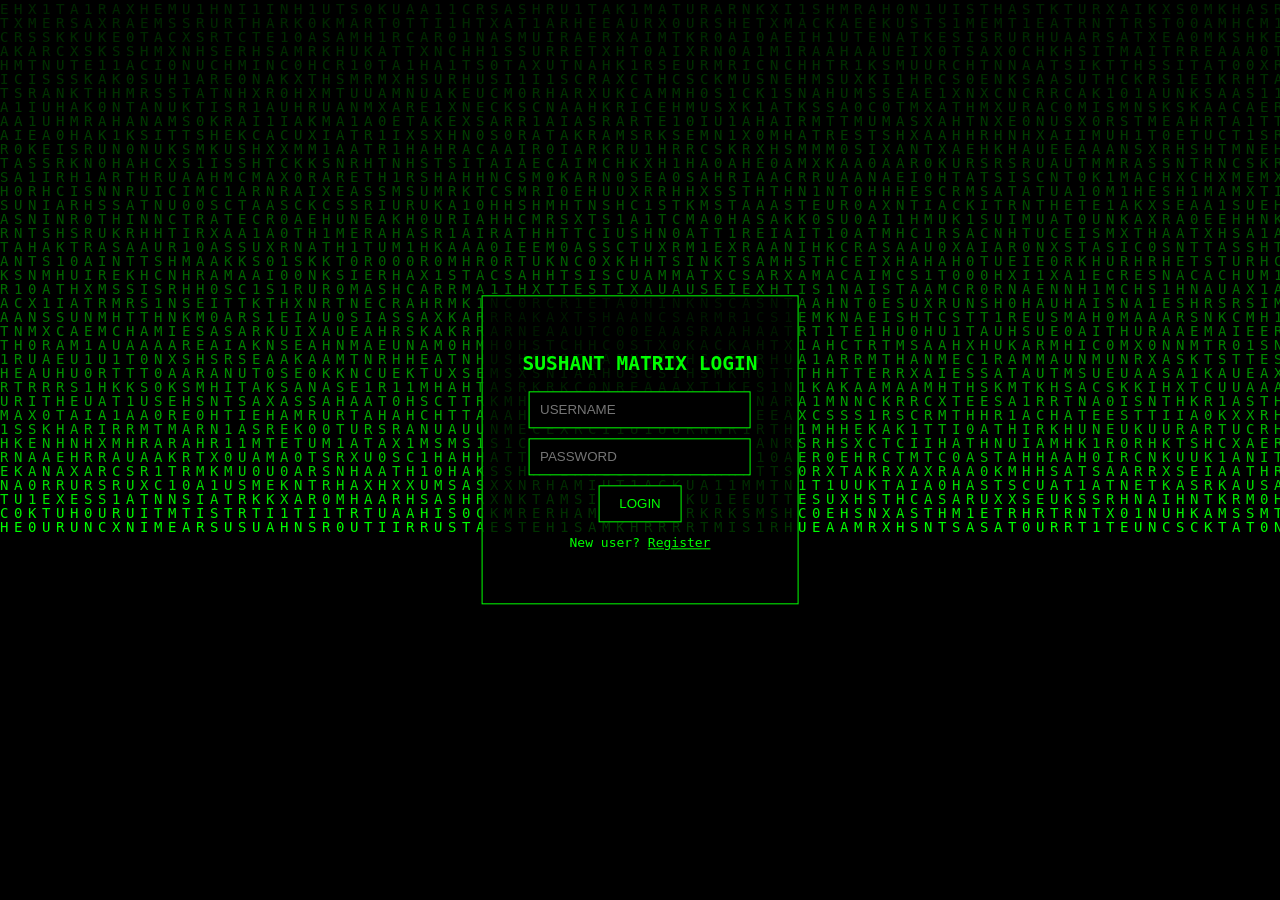
<file: index.html>
<!DOCTYPE html>
<html>
<head>
<title>SUSHANT MATRIX LOGIN</title>
<link rel="stylesheet" href="style.css">
</head>

<body>

<canvas id="matrix"></canvas>

<div class="login-box">

<h2>SUSHANT MATRIX LOGIN</h2>

<input type="text" id="username" placeholder="USERNAME">

<input type="password" id="password" placeholder="PASSWORD">

<button onclick="login()">LOGIN</button>

<p>New user? <a href="register.html">Register</a></p>

</div>

<script src="script.js"></script>

</body>
</html>
</file>
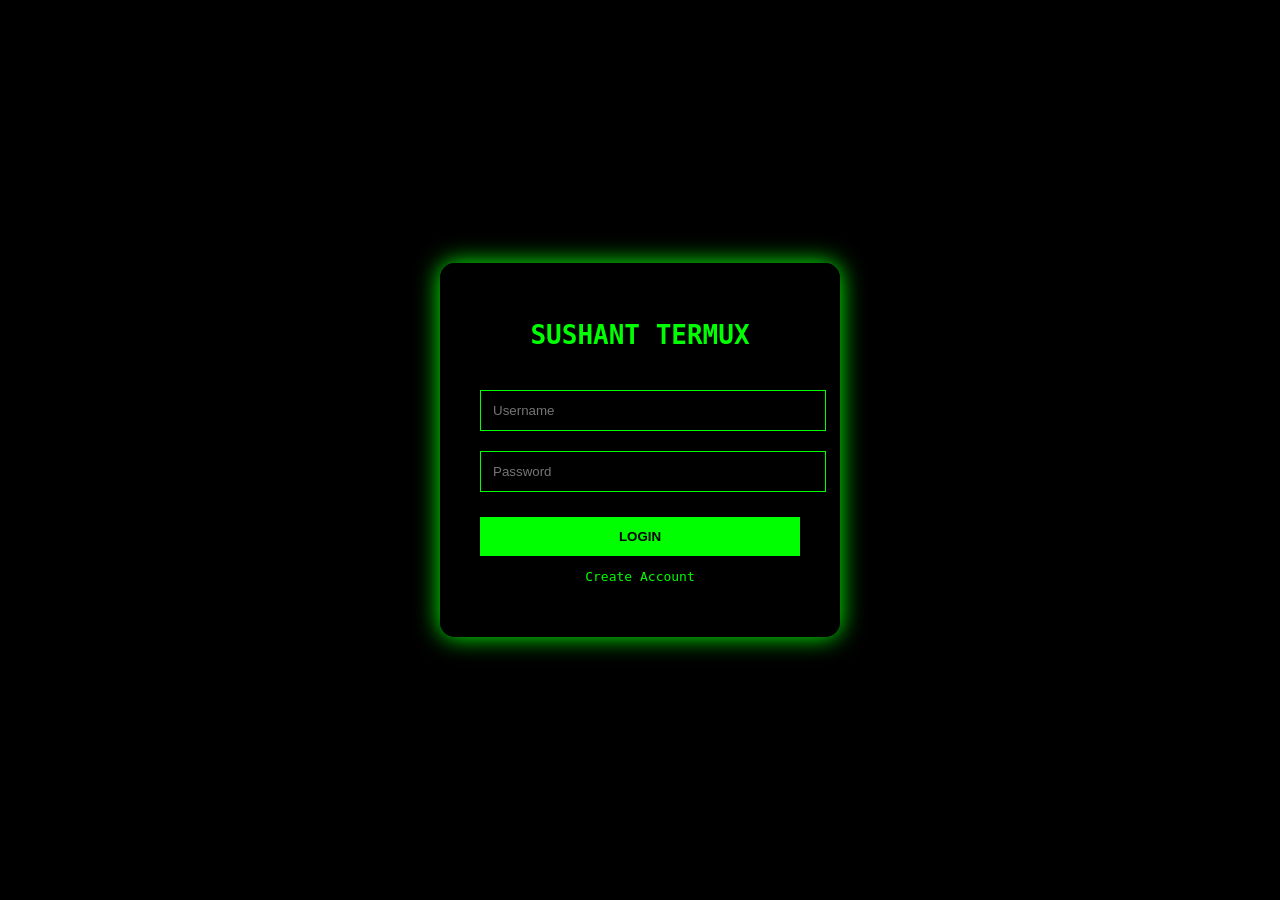
<file: Index.html>
<!DOCTYPE html>
<html>
<head>
<title>SUSHANT TERMUX</title>

<style>

body{
margin:0;
height:100vh;
display:flex;
justify-content:center;
align-items:center;
background:black;
font-family:monospace;
color:#00ff00;
overflow:hidden;
}

.login-box{
width:320px;
padding:40px;
background:rgba(0,0,0,0.85);
border-radius:15px;
box-shadow:0 0 25px #00ff00;
}

h1{
text-align:center;
margin-bottom:30px;
}

input{
width:100%;
padding:12px;
margin:10px 0;
background:black;
border:1px solid #00ff00;
color:#00ff00;
}

button{
width:100%;
padding:12px;
margin-top:15px;
background:#00ff00;
border:none;
color:black;
font-weight:bold;
cursor:pointer;
}

a{
color:#00ff00;
text-decoration:none;
}

</style>
</head>

<body>

<div class="login-box">

<h1>SUSHANT TERMUX</h1>

<input id="username" type="text" placeholder="Username">
<input id="password" type="password" placeholder="Password">

<button onclick="login()">LOGIN</button>

<p style="text-align:center">
<a href="register.html">Create Account</a>
</p>

</div>

<script>

function login(){

let user=document.getElementById("username").value;
let pass=document.getElementById("password").value;

let storedUser=localStorage.getItem("username");
let storedPass=localStorage.getItem("password");

if(user===storedUser && pass===storedPass){

window.location="dashboard.html";

}else{

alert("Invalid Login");

}

}

</script>

</body>
</html>
</file>
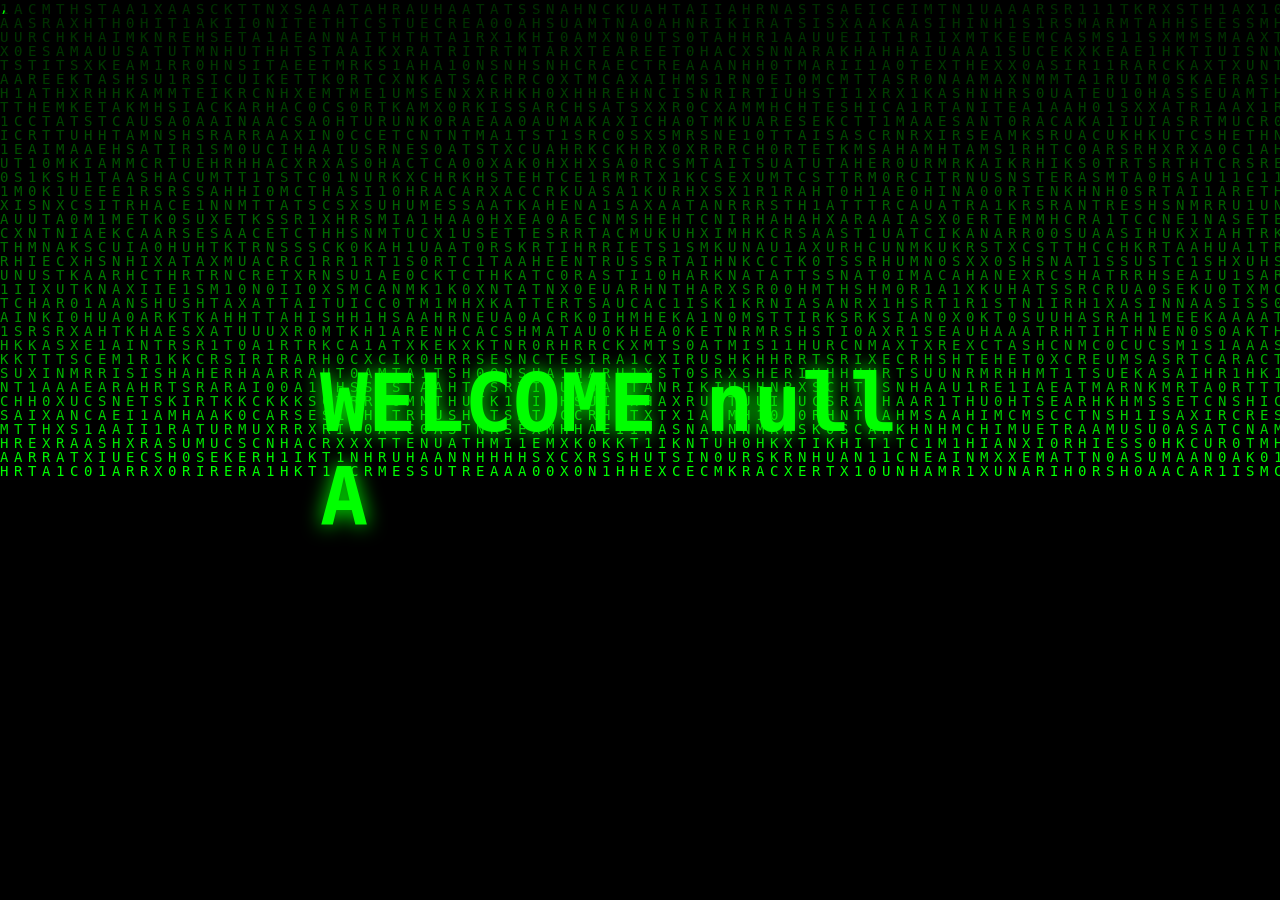
<file: dashboard.html>
<!DOCTYPE html>
<html>
<head>
<title>WELCOME</title>
<link rel="stylesheet" href="style.css">
</head>

<body>

<canvas id="matrix"></canvas>

<div class="welcome">

<h1 id="welcomeText"></h1>

</div>

<script>

let user = localStorage.getItem("loggedUser")

let text = "WELCOME " + user + " ACCESS GRANTED"

let i = 0

function type(){
if(i < text.length){
document.getElementById("welcomeText").innerHTML += text.charAt(i)
i++
setTimeout(type,80)
}
}

type()

</script>

<script src="script.js"></script>

</body>
</html>,
</file>
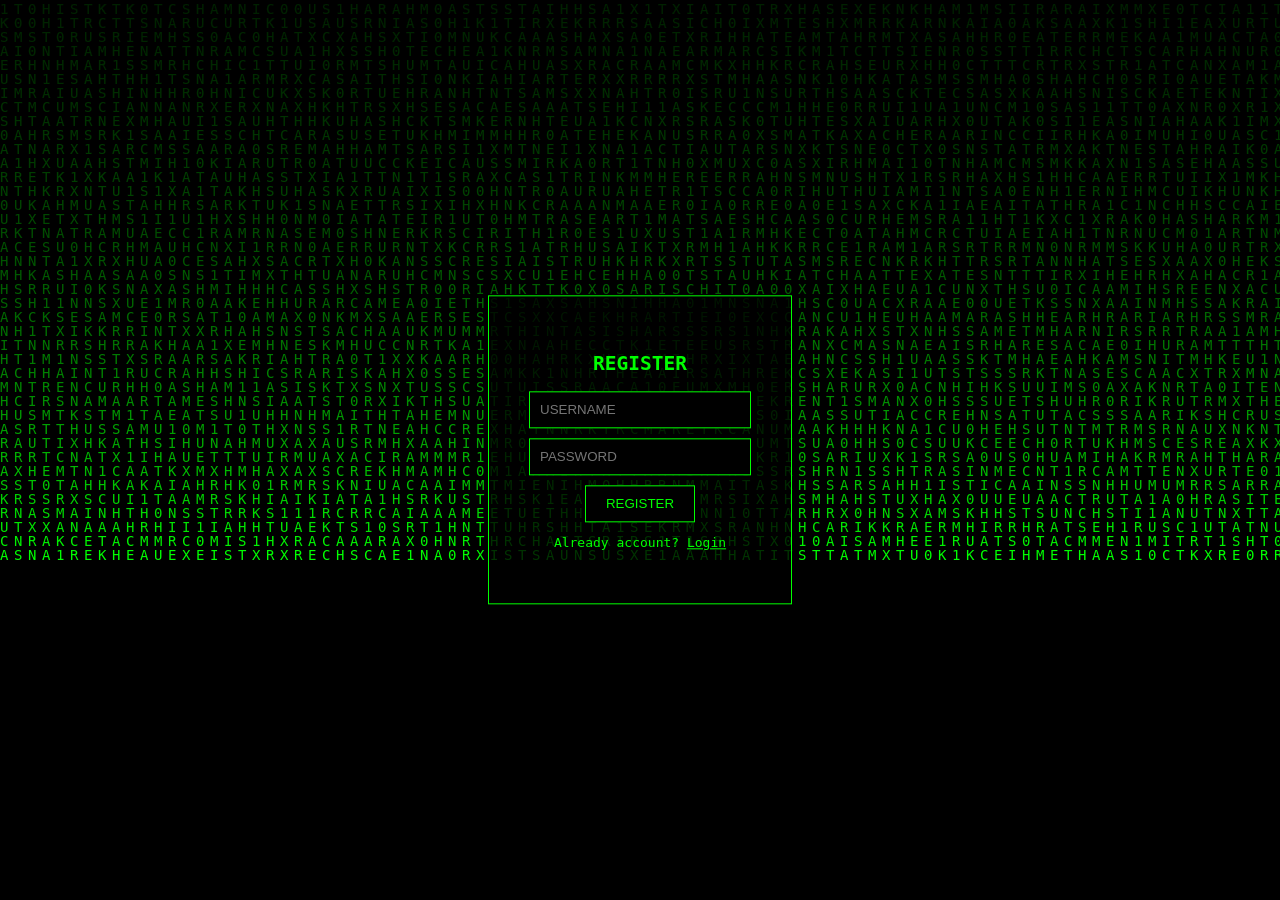
<file: register.html>
<!DOCTYPE html>
<html>
<head>
<title>SUSHANT MATRIX REGISTER</title>
<link rel="stylesheet" href="style.css">
</head>

<body>

<canvas id="matrix"></canvas>

<div class="login-box">

<h2>REGISTER</h2>

<input type="text" id="newuser" placeholder="USERNAME">

<input type="password" id="newpass" placeholder="PASSWORD">

<button onclick="register()">REGISTER</button>

<p>Already account? <a href="index.html">Login</a></p>

</div>

<script src="script.js"></script>

</body>
</html>
</file>
<file: style.css>
body{
margin:0;
background:black;
font-family:monospace;
overflow:hidden;
color:#00ff00;
}

canvas{
position:fixed;
top:0;
left:0;
z-index:-1;
}

.login-box{

position:absolute;
top:50%;
left:50%;
transform:translate(-50%,-50%);
background:rgba(0,0,0,0.8);
padding:40px;
border:1px solid #00ff00;
text-align:center;
}

.login-box input{

display:block;
margin:10px auto;
padding:10px;
width:200px;
background:black;
border:1px solid #00ff00;
color:#00ff00;
}

.login-box button{

padding:10px 20px;
background:black;
border:1px solid #00ff00;
color:#00ff00;
cursor:pointer;

}

a{
color:#00ff00;
}

.welcome{

position:absolute;
top:50%;
left:50%;
transform:translate(-50%,-50%);
font-size:40px;
text-shadow:0 0 20px #00ff00;

}
</file>
